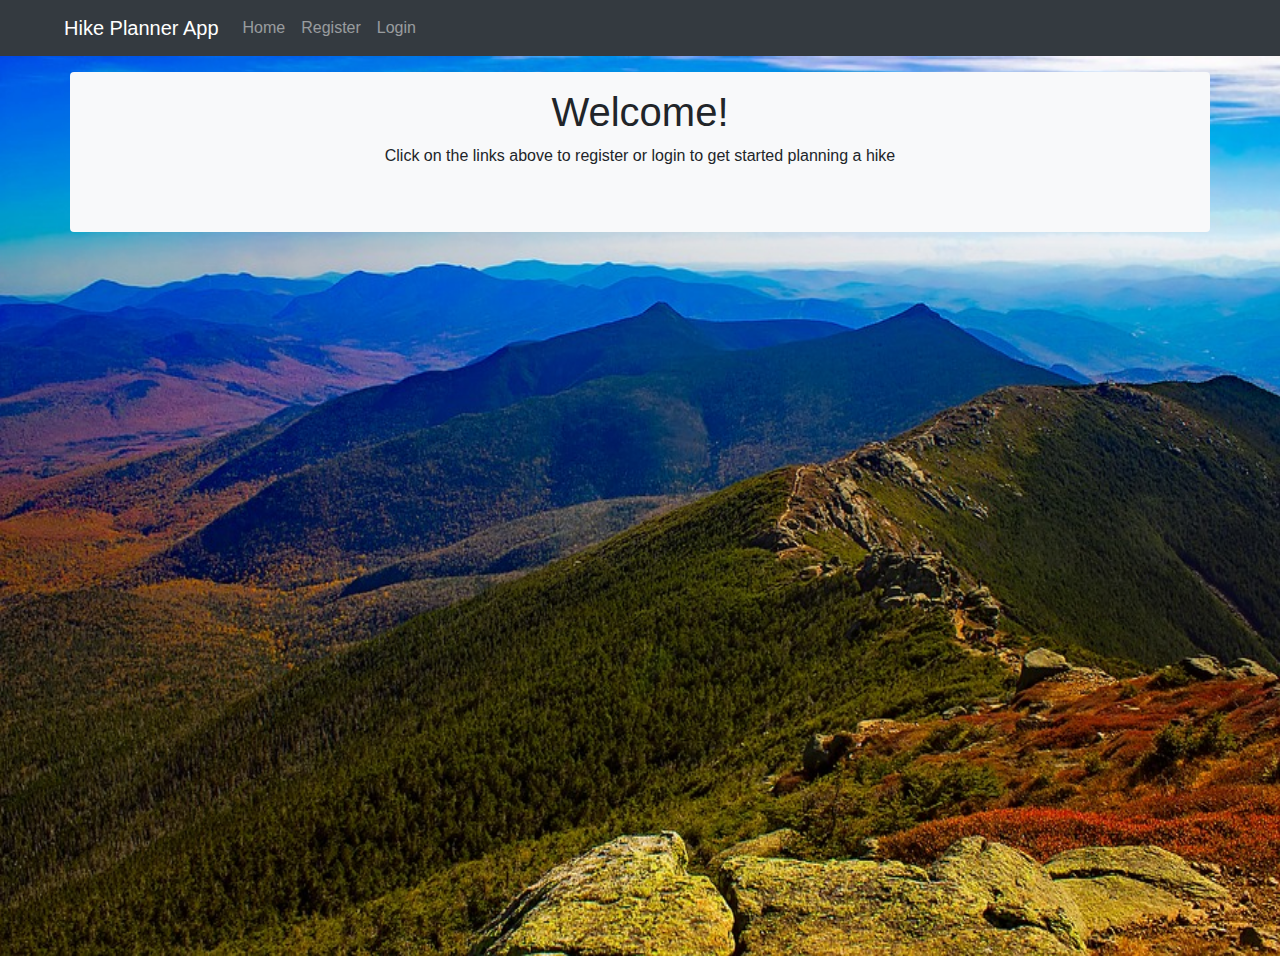
<file: frontend/index.html>
<!DOCTYPE html>
<html lang="en">
  <head>
    <meta charset="utf-8">
    <meta http-equiv="X-UA-Compatible" content="IE=edge,chrome=1">
    <meta name="viewport" content="width=device-width, initial-scale=1">
    <title>Hike Planner</title>

    <link rel="stylesheet" href="https://stackpath.bootstrapcdn.com/bootstrap/4.3.1/css/bootstrap.min.css" integrity="sha384-ggOyR0iXCbMQv3Xipma34MD+dH/1fQ784/j6cY/iJTQUOhcWr7x9JvoRxT2MZw1T" crossorigin="anonymous">
    <link rel="stylesheet" type='text/css' href='css/styles.css'>
  </head>
  <body>
    <nav class="navbar navbar-expand-sm bg-dark navbar-dark">
      <a class="navbar-brand ml-5" href='index.html'>Hike Planner App</a>
      <ul class="navbar-nav">
        <li id='homeLink' class="nav-item"><a class="nav-link" href='index.html'>Home</a></li>
        <li id='registerLink' class="nav-item"><a class="nav-link" href='register.html'>Register</a></li>
        <li id='loginLink' class="nav-item"><a class="nav-link" href='login.html'>Login</a></li>
        <li id='logoutLink' class="nav-item"><a class="nav-link" href='login.html'>Logout</a></li>
      </ul>
    </nav>

    <img id='br_img' src='images/white_mountains.jpeg'>

    <div class='container mt-3 mb-4 pb-5 pt-3 bg-light rounded'>
      <h1 class='text-center'>Welcome!</h1>
      <p class='text-center'>Click on the links above to register or login to get started planning a hike</p>
    </div>

    <script src="js/vendor/jquery-3.1.0.js"></script>
    <script src="js/vendor/aws-cognito-sdk.min.js"></script>
    <script src="js/vendor/amazon-cognito-identity.min.js"></script>
    <script src="js/config.js"></script>
    <script src="js/cognito-auth.js"></script>
  </body>
</html>
</file>
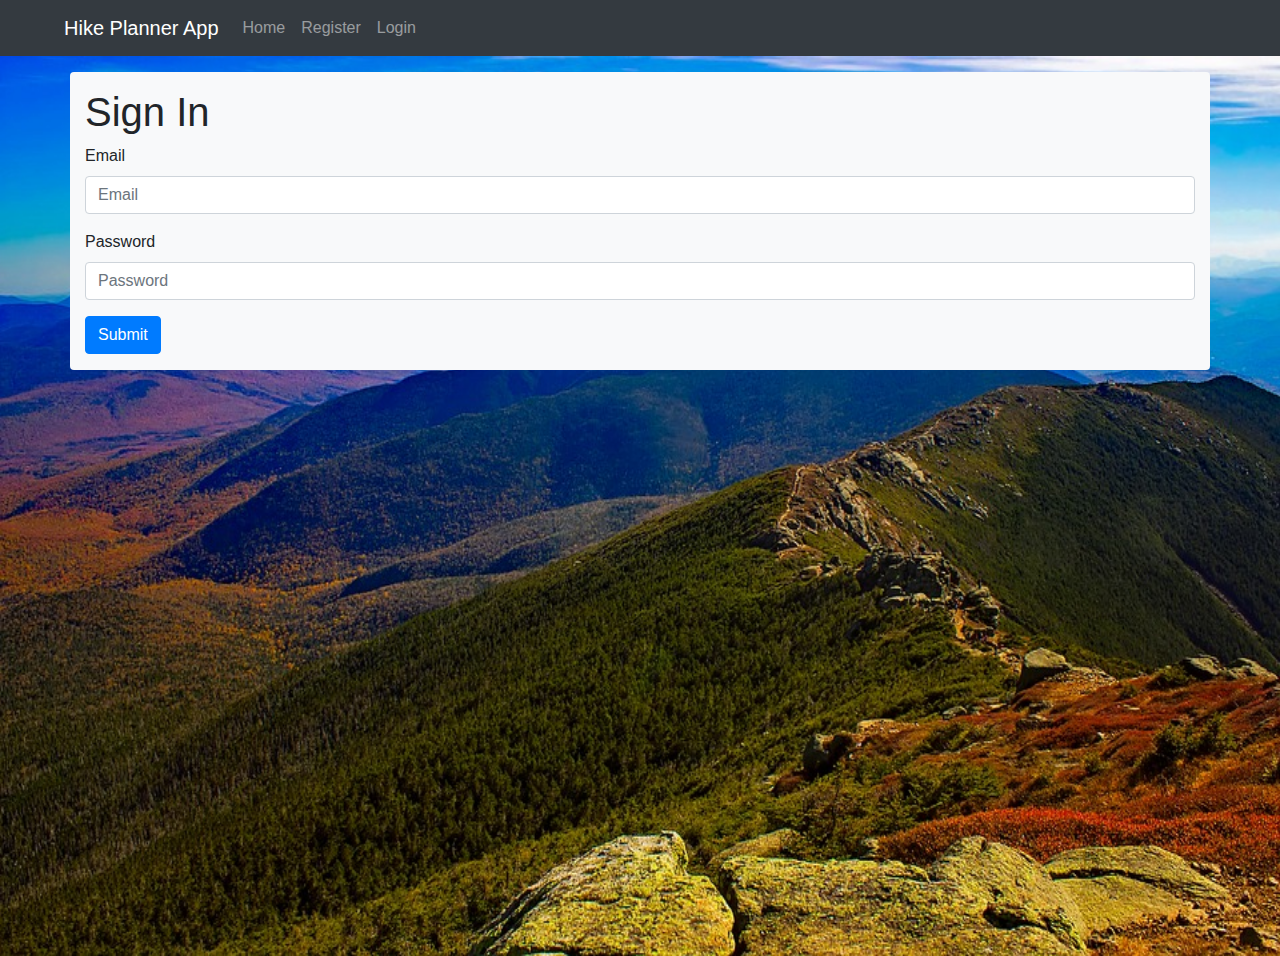
<file: frontend/login.html>
<!DOCTYPE html>
<html>
  <head>
    <meta charset="utf-8">
    <meta http-equiv="X-UA-Compatible" content="IE=edge,chrome=1">
    <title>Hike Planner - Login</title>
    <meta name="viewport" content="width=device-width, initial-scale=1">

    <link rel="stylesheet" href="https://stackpath.bootstrapcdn.com/bootstrap/4.3.1/css/bootstrap.min.css" integrity="sha384-ggOyR0iXCbMQv3Xipma34MD+dH/1fQ784/j6cY/iJTQUOhcWr7x9JvoRxT2MZw1T" crossorigin="anonymous">
    <link rel="stylesheet" type='text/css' href='css/styles.css'>
  </head>
  <body>
    <nav class="navbar navbar-expand-sm bg-dark navbar-dark">
      <a class="navbar-brand ml-5" href='index.html'>Hike Planner App</a>
      <ul class="navbar-nav">
        <li id='homeLink' class="nav-item"><a class="nav-link" href='index.html'>Home</a></li>
        <li id='registerLink' class="nav-item"><a class="nav-link" href='register.html'>Register</a></li>
        <li id='loginLink' class="nav-item"><a class="nav-link" href='login.html'>Login</a></li>
        <li id='logoutLink' class="nav-item"><a class="nav-link" href='login.html'>Logout</a></li>
      </ul>
    </nav>

    <img id='br_img' src='images/white_mountains.jpeg'>

    <div class="container mt-3 py-3 bg-light rounded">
      <h1>Sign In</h1>
      <form id="signinForm">
        <div class='form-group'>
          <label for='emailInputSignin'>Email</label>
          <input class='form-control' type="email" id="emailInputSignin" placeholder="Email" required>
        </div>
        <div class='form-group'>
          <label for='passwordInputSignin'>Password</label>
          <input class='form-control' type="password" id="passwordInputSignin" placeholder="Password" pattern=".*" required>
        </div>

        <button type='submit' class='btn btn-primary'>Submit</button>
      </form>
    </div>

    <script src="js/vendor/jquery-3.1.0.js"></script>
    <script src="js/vendor/aws-cognito-sdk.min.js"></script>
    <script src="js/vendor/amazon-cognito-identity.min.js"></script>
    <script src="js/config.js"></script>
    <script src="js/cognito-auth.js"></script>
  </body>
</html>
</file>
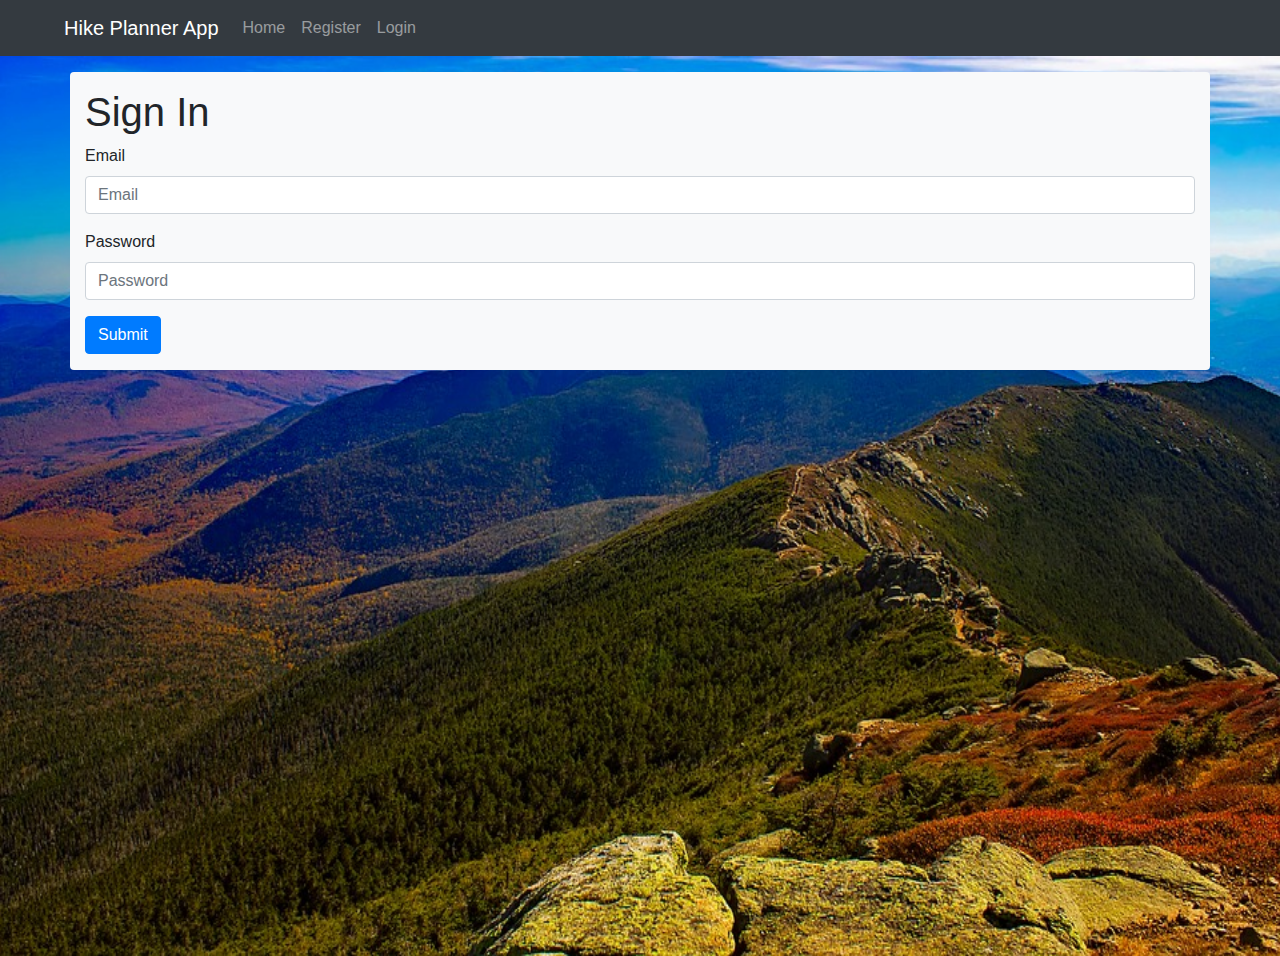
<file: frontend/planner.html>
<!DOCTYPE html>
<html lang="en">
  <head>
    <meta charset="utf-8">
    <meta http-equiv="X-UA-Compatible" content="IE=edge,chrome=1">
    <meta name="viewport" content="width=device-width, initial-scale=1">
    <title>Hike Planner - Enter Info</title>

    <link rel="stylesheet" href="https://stackpath.bootstrapcdn.com/bootstrap/4.3.1/css/bootstrap.min.css" integrity="sha384-ggOyR0iXCbMQv3Xipma34MD+dH/1fQ784/j6cY/iJTQUOhcWr7x9JvoRxT2MZw1T" crossorigin="anonymous">
    <link rel="stylesheet" type='text/css' href='css/styles.css'>
  </head>
  <body>
    <nav class="navbar navbar-expand-sm bg-dark navbar-dark">
      <a class="navbar-brand ml-5" href='index.html'>Hike Planner App</a>
      <ul class="navbar-nav">
        <li id='homeLink' class="nav-item"><a class="nav-link" href='index.html'>Home</a></li>
        <li id='registerLink' class="nav-item"><a class="nav-link" href='register.html'>Register</a></li>
        <li id='loginLink' class="nav-item"><a class="nav-link" href='login.html'>Login</a></li>
        <li id='logoutLink' class="nav-item"><a class="nav-link" href='login.html'>Logout</a></li>
      </ul>
    </nav>

    <img id='br_img' src='images/white_mountains.jpeg'>

    <div class='container mt-3 py-3 bg-light rounded'>
      <h1 class='pb-2'>Planning Form</h1>
      <p>You will be sent an email with links to trail maps and weather for your selected hike date</p>
      <form id='plannerForm'>
        <div class='form-group'>
          <label for='hikeLocationInput'>Hike Location</label>
          <select id='hikeLocationInput' class="form-control">
            <option>Tuckerman's Ravine</option>
            <option>Mt. Chocorua</option>
            <option>Mt. Kinsman</option>
            <option>Mount Pemigewasset Trail</option>
          </select>
        </div>
        <div class='form-group'>
          <label for='hikeStartDateInput'>Hike Start Date</label>
          <input class='form-control' type='date' id='hikeDateInput' value='2020-04-28' required>
        </div>
        <button type='submit' class='btn btn-primary'>Submit</button>
      </form>
    </div>

    <script src="js/vendor/jquery-3.1.0.js"></script>
    <script src="js/vendor/aws-cognito-sdk.min.js"></script>
    <script src="js/vendor/amazon-cognito-identity.min.js"></script>
    <script src="js/config.js"></script>
    <script src="js/cognito-auth.js"></script>
    <script src='js/planner.js'></script>
  </body>
</html>
</file>
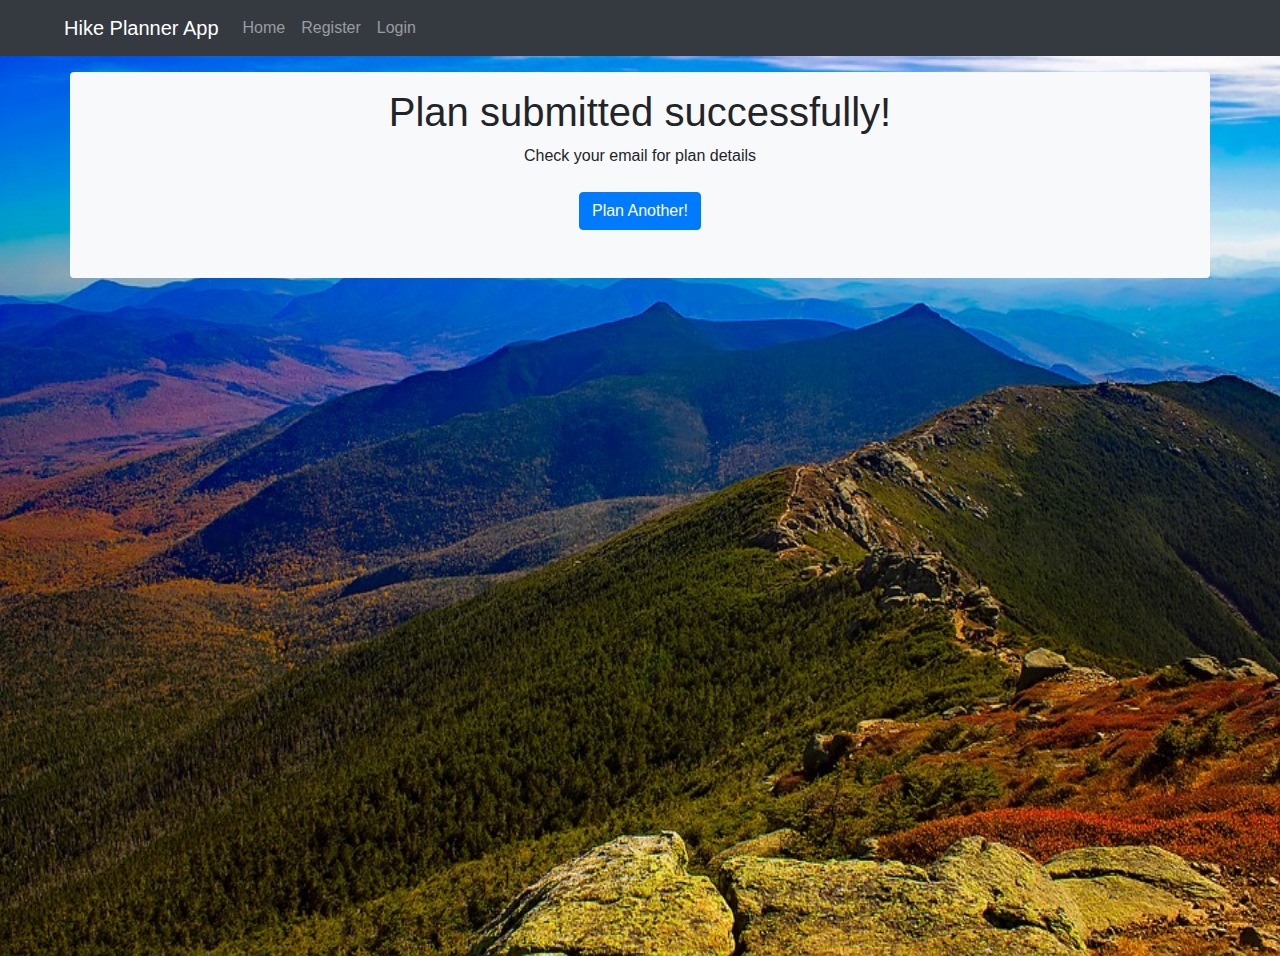
<file: frontend/plansuccess.html>
<!DOCTYPE html>
<html lang="en">
  <head>
    <meta charset="utf-8">
    <meta http-equiv="X-UA-Compatible" content="IE=edge,chrome=1">
    <meta name="viewport" content="width=device-width, initial-scale=1">
    <title>Hike Planner</title>

    <link rel="stylesheet" href="https://stackpath.bootstrapcdn.com/bootstrap/4.3.1/css/bootstrap.min.css" integrity="sha384-ggOyR0iXCbMQv3Xipma34MD+dH/1fQ784/j6cY/iJTQUOhcWr7x9JvoRxT2MZw1T" crossorigin="anonymous">
    <link rel="stylesheet" type='text/css' href='css/styles.css'>
  </head>
  <body>
    <nav class="navbar navbar-expand-sm bg-dark navbar-dark">
      <a class="navbar-brand ml-5" href='index.html'>Hike Planner App</a>
      <ul class="navbar-nav">
        <li id='homeLink' class="nav-item"><a class="nav-link" href='index.html'>Home</a></li>
        <li id='registerLink' class="nav-item"><a class="nav-link" href='register.html'>Register</a></li>
        <li id='loginLink' class="nav-item"><a class="nav-link" href='login.html'>Login</a></li>
        <li id='logoutLink' class="nav-item"><a class="nav-link" href='login.html'>Logout</a></li>
      </ul>
    </nav>

    <img id='br_img' src='images/white_mountains.jpeg'>

    <div class='container mt-3 mb-4 pb-5 pt-3 bg-light rounded'>
      <h1 class='text-center'>Plan submitted successfully!</h1>
      <p class='text-center mb-4'>Check your email for plan details</p>
      <div class='text-center'>
        <button type='button' class='btn btn-primary' >Plan Another!</button>
      </div>
    </div>

    <script src="js/vendor/jquery-3.1.0.js"></script>
    <script src="js/vendor/aws-cognito-sdk.min.js"></script>
    <script src="js/vendor/amazon-cognito-identity.min.js"></script>
    <script src="js/config.js"></script>
    <script src="js/cognito-auth.js"></script>
    <script>
      $('button').click(function() {
        window.location.href = 'planner.html';
      });
    </script>
  </body>
</html>
</file>
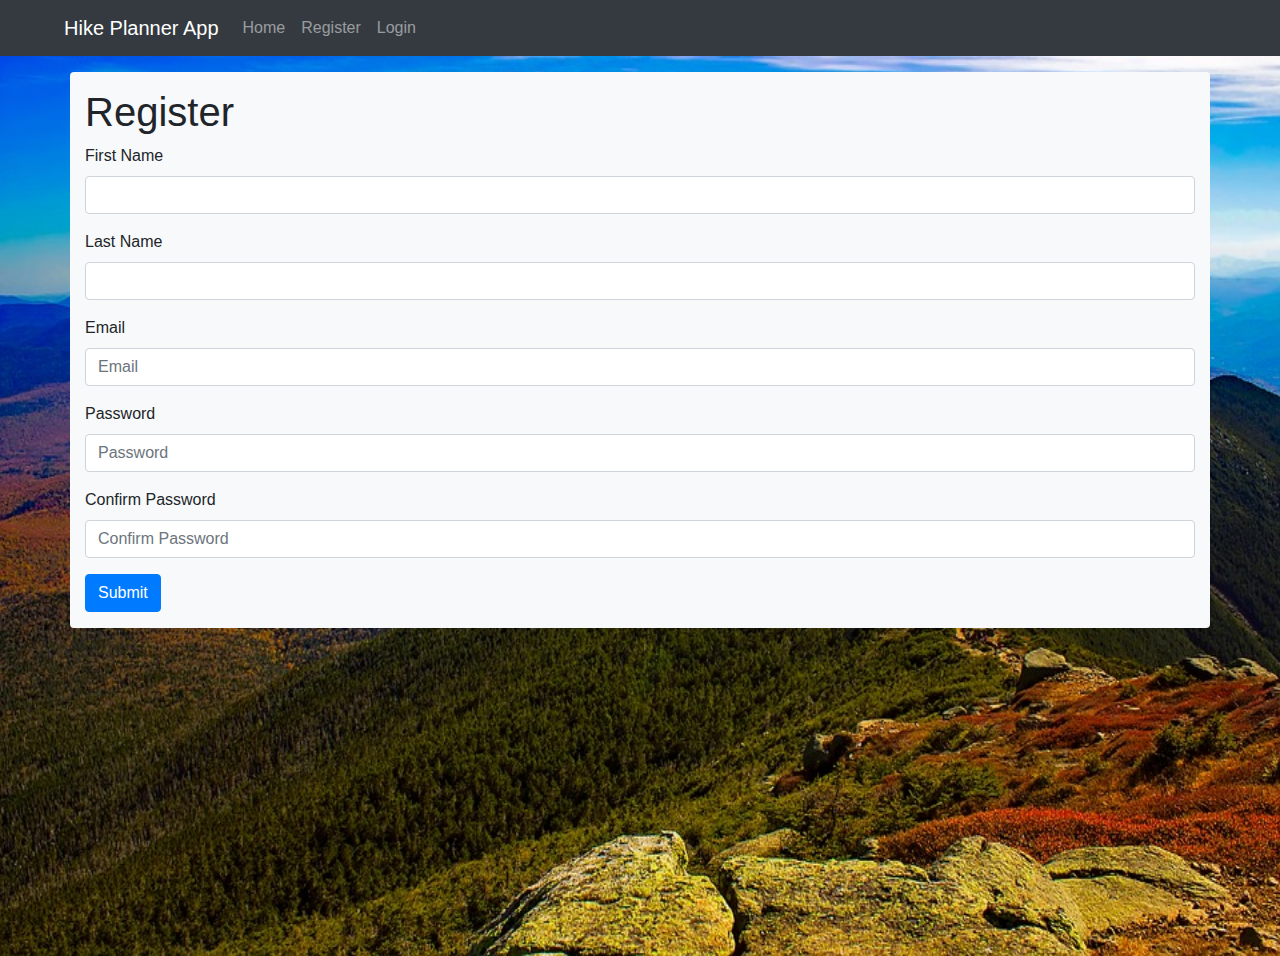
<file: frontend/register.html>
<!DOCTYPE html>
<html lang="en">
  <head>
    <meta charset="utf-8">
    <meta http-equiv="X-UA-Compatible" content="IE=edge,chrome=1">
    <meta name="viewport" content="width=device-width, initial-scale=1">
    <title>Hike Planner - Register</title>

    <link rel="stylesheet" href="https://stackpath.bootstrapcdn.com/bootstrap/4.3.1/css/bootstrap.min.css" integrity="sha384-ggOyR0iXCbMQv3Xipma34MD+dH/1fQ784/j6cY/iJTQUOhcWr7x9JvoRxT2MZw1T" crossorigin="anonymous">
    <link rel="stylesheet" type='text/css' href='css/styles.css'>
  </head>
  <body>
    <nav class="navbar navbar-expand-sm bg-dark navbar-dark">
      <a class="navbar-brand ml-5" href='index.html'>Hike Planner App</a>
      <ul class="navbar-nav">
        <li id='homeLink' class="nav-item"><a class="nav-link" href='index.html'>Home</a></li>
        <li id='registerLink' class="nav-item"><a class="nav-link" href='register.html'>Register</a></li>
        <li id='loginLink' class="nav-item"><a class="nav-link" href='login.html'>Login</a></li>
        <li id='logoutLink' class="nav-item"><a class="nav-link" href='login.html'>Logout</a></li>
      </ul>
    </nav>

    <img id='br_img' src='images/white_mountains.jpeg'>

    <div class="container mt-3 py-3 bg-light rounded">
      <h1>Register</h1>
      <form id='registrationForm'>
        <div class='form-group'>
          <label for='givenNameInputRegister'>First Name</label>
          <input class='form-control' type='text' id='givenNameInputRegister' pattern='.*' required>
        </div>
        <div class='form-group'>
          <label for='familyNameInputRegister'>Last Name</label>
          <input class='form-control' type='text' id='familyNameInputRegister' pattern='.*' required>
        </div>
        <div class='form-group'>
          <label for='emailInputRegister'>Email</label>
          <input class='form-control' type="email" id="emailInputRegister" placeholder="Email" pattern=".*" required>
        </div>
        <div class='form-group'>
          <label for='passwordInputRegister'>Password</label>
          <input class='form-control' type="password" id="passwordInputRegister" placeholder="Password" pattern=".*" required>
        </div>
        <div class='form-group'>
          <label for='password2InputRegister'>Confirm Password</label>
          <input class='form-control' type="password" id="password2InputRegister" placeholder="Confirm Password" pattern=".*" required>
        </div>

        <button type='submit' class='btn btn-primary'>Submit</button>
      </form>
    </div>

    <script src="js/vendor/jquery-3.1.0.js"></script>
    <script src="js/vendor/aws-cognito-sdk.min.js"></script>
    <script src="js/vendor/amazon-cognito-identity.min.js"></script>
    <script src="js/config.js"></script>
    <script src="js/cognito-auth.js"></script>
  </body>
</html>
</file>
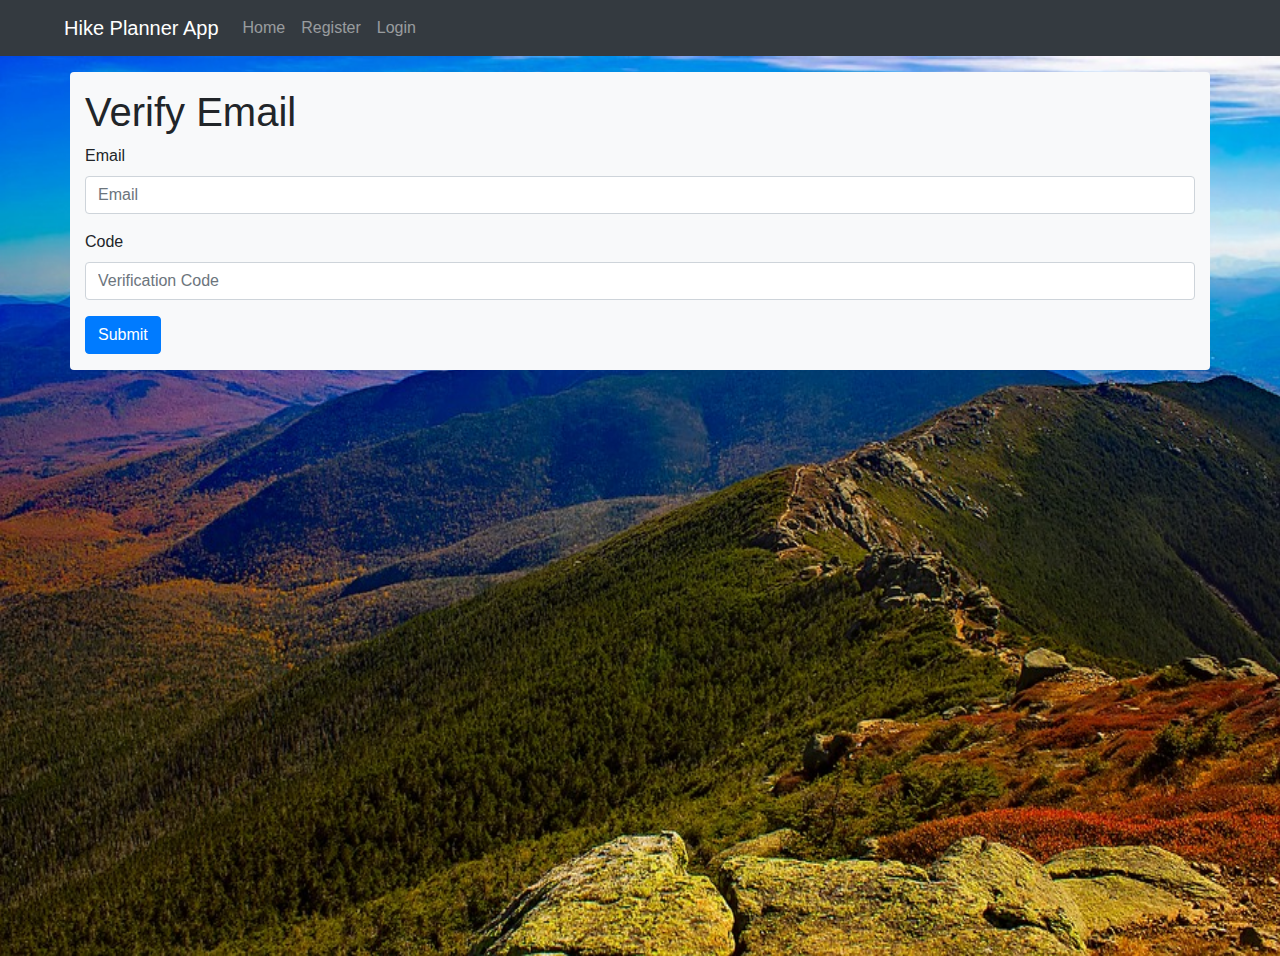
<file: frontend/verify.html>
<!DOCTYPE html>
<html>
  <head>
    <meta charset="utf-8">
    <meta http-equiv="X-UA-Compatible" content="IE=edge,chrome=1">
    <title>Hike Planner - Verify</title>
    <meta name="viewport" content="width=device-width">

    <link rel="stylesheet" href="https://stackpath.bootstrapcdn.com/bootstrap/4.3.1/css/bootstrap.min.css" integrity="sha384-ggOyR0iXCbMQv3Xipma34MD+dH/1fQ784/j6cY/iJTQUOhcWr7x9JvoRxT2MZw1T" crossorigin="anonymous">
    <link rel="stylesheet" type='text/css' href='css/styles.css'>
  </head>
  <body>
    <nav class="navbar navbar-expand-sm bg-dark navbar-dark">
      <a class="navbar-brand ml-5" href='index.html'>Hike Planner App</a>
      <ul class="navbar-nav">
        <li id='homeLink' class="nav-item"><a class="nav-link" href='index.html'>Home</a></li>
        <li id='registerLink' class="nav-item"><a class="nav-link" href='register.html'>Register</a></li>
        <li id='loginLink' class="nav-item"><a class="nav-link" href='login.html'>Login</a></li>
        <li id='logoutLink' class="nav-item"><a class="nav-link" href='login.html'>Logout</a></li>
      </ul>
    </nav>

    <img id='br_img' src='images/white_mountains.jpeg'>

    <div class='container mt-3 py-3 bg-light rounded'>
      <h1>Verify Email</h1>
      <form id="verifyForm">
        <div class='form-group'>
          <label for='emailInputVerify'>Email</label>
          <input class='form-control' type="email" id="emailInputVerify" placeholder="Email" required>
        </div>
        <div class='form-group'>
          <label for='codeInputVerify'>Code</label>
          <input class='form-control' type="text" id="codeInputVerify" placeholder="Verification Code" pattern=".*" required>
        </div>

        <button type='submit' class='btn btn-primary'>Submit</button>
      </form>
    </div>

    <script src="js/vendor/jquery-3.1.0.js"></script>
    <script src="js/vendor/aws-cognito-sdk.min.js"></script>
    <script src="js/vendor/amazon-cognito-identity.min.js"></script>
    <script src="js/config.js"></script>
    <script src="js/cognito-auth.js"></script>
  </body>
</html>
</file>
<file: frontend/css/styles.css>
#br_img {
    position: absolute;
    z-index: -1;
    width: 100%;
    height: 100%;
}
</file>
